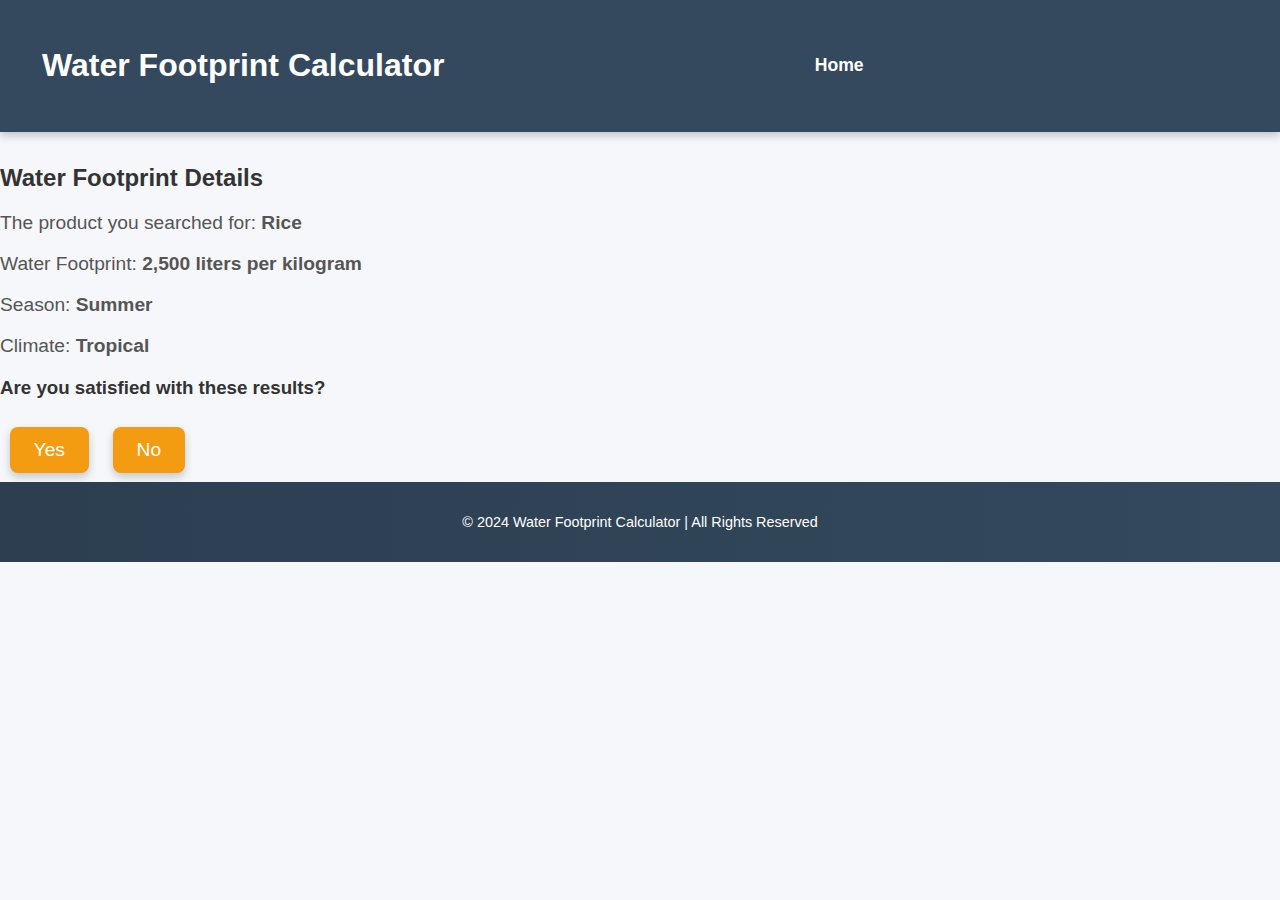
<file: index1.html>
<!DOCTYPE html>
<html lang="en">
<head>
    <meta charset="UTF-8">
    <meta name="viewport" content="width=device-width, initial-scale=1.0">
    <title>Water Footprint Details</title>
    <link rel="stylesheet" href="style.css">
    <script src="https://translate.google.com/translate_a/element.js?cb=googleTranslateElementInit"></script>

</head>
<body>
    <header>
        <nav>
            <div class="logo">
                <h1>Water Footprint Calculator</h1>
            </div>
            <ul>
                <li><a href="index.html">Home</a></li>
                
                
            </ul>
            <div id="google_translate_element"></div>
            
        </nav>
    </header>

    <main>
        <section id="result-section">
            <h2>Water Footprint Details</h2>
            <p>The product you searched for: <strong>Rice</strong></p>
            <p>Water Footprint: <strong>2,500 liters per kilogram</strong></p>
            <p>Season: <strong>Summer</strong></p>
            <p>Climate: <strong>Tropical</strong></p>
        </section>

        <section id="user-satisfaction">
            <h3>Are you satisfied with these results?</h3>
            <button class="btn yes-btn" onclick="showTips()">Yes</button>
            <button class="btn no-btn" onclick="askForWaterInput()">No</button>
        </section>

        <!-- Tips Section (hidden initially) -->
        <section id="tips-section" style="display: none;">
            <h3>Water-Saving Tips</h3>
            <ul>
                <li>Use drip irrigation to reduce water waste.</li>
                <li>Grow crops that require less water in dry areas.</li>
                <li>Water your crops during early mornings or late evenings to minimize evaporation.</li>
            </ul>
        </section>

        <!-- Water Input Section (hidden initially) -->
        <section id="water-input-section" style="display: none;">
            <h3>Enter the amount of water you have:</h3>
            <input type="number" id="water-amount" placeholder="Enter water amount in liters">
            <button class="btn submit-btn" onclick="suggestCrops()">Submit</button>
        </section>

        <!-- Suggested Products Section (hidden initially) -->
        <section id="suggested-products-section" style="display: none;">
            <h3>Suggested Products Based on Your Water Amount</h3>
            <ul id="suggested-products-list"></ul>

            <!-- Water-Saving Tips after Suggesting Products -->
            <h3>Water-Saving Tips</h3>
            <ul>
                <li>Optimize irrigation methods to ensure minimal water wastage.</li>
                <li>Consider mulching to retain soil moisture for longer periods.</li>
            </ul>
        </section>
    </main>

    <footer>
        <p>&copy; 2024 Water Footprint Calculator | All Rights Reserved</p>
    </footer>

    <script src="script1.js"></script>
</body>
</html>
</file>
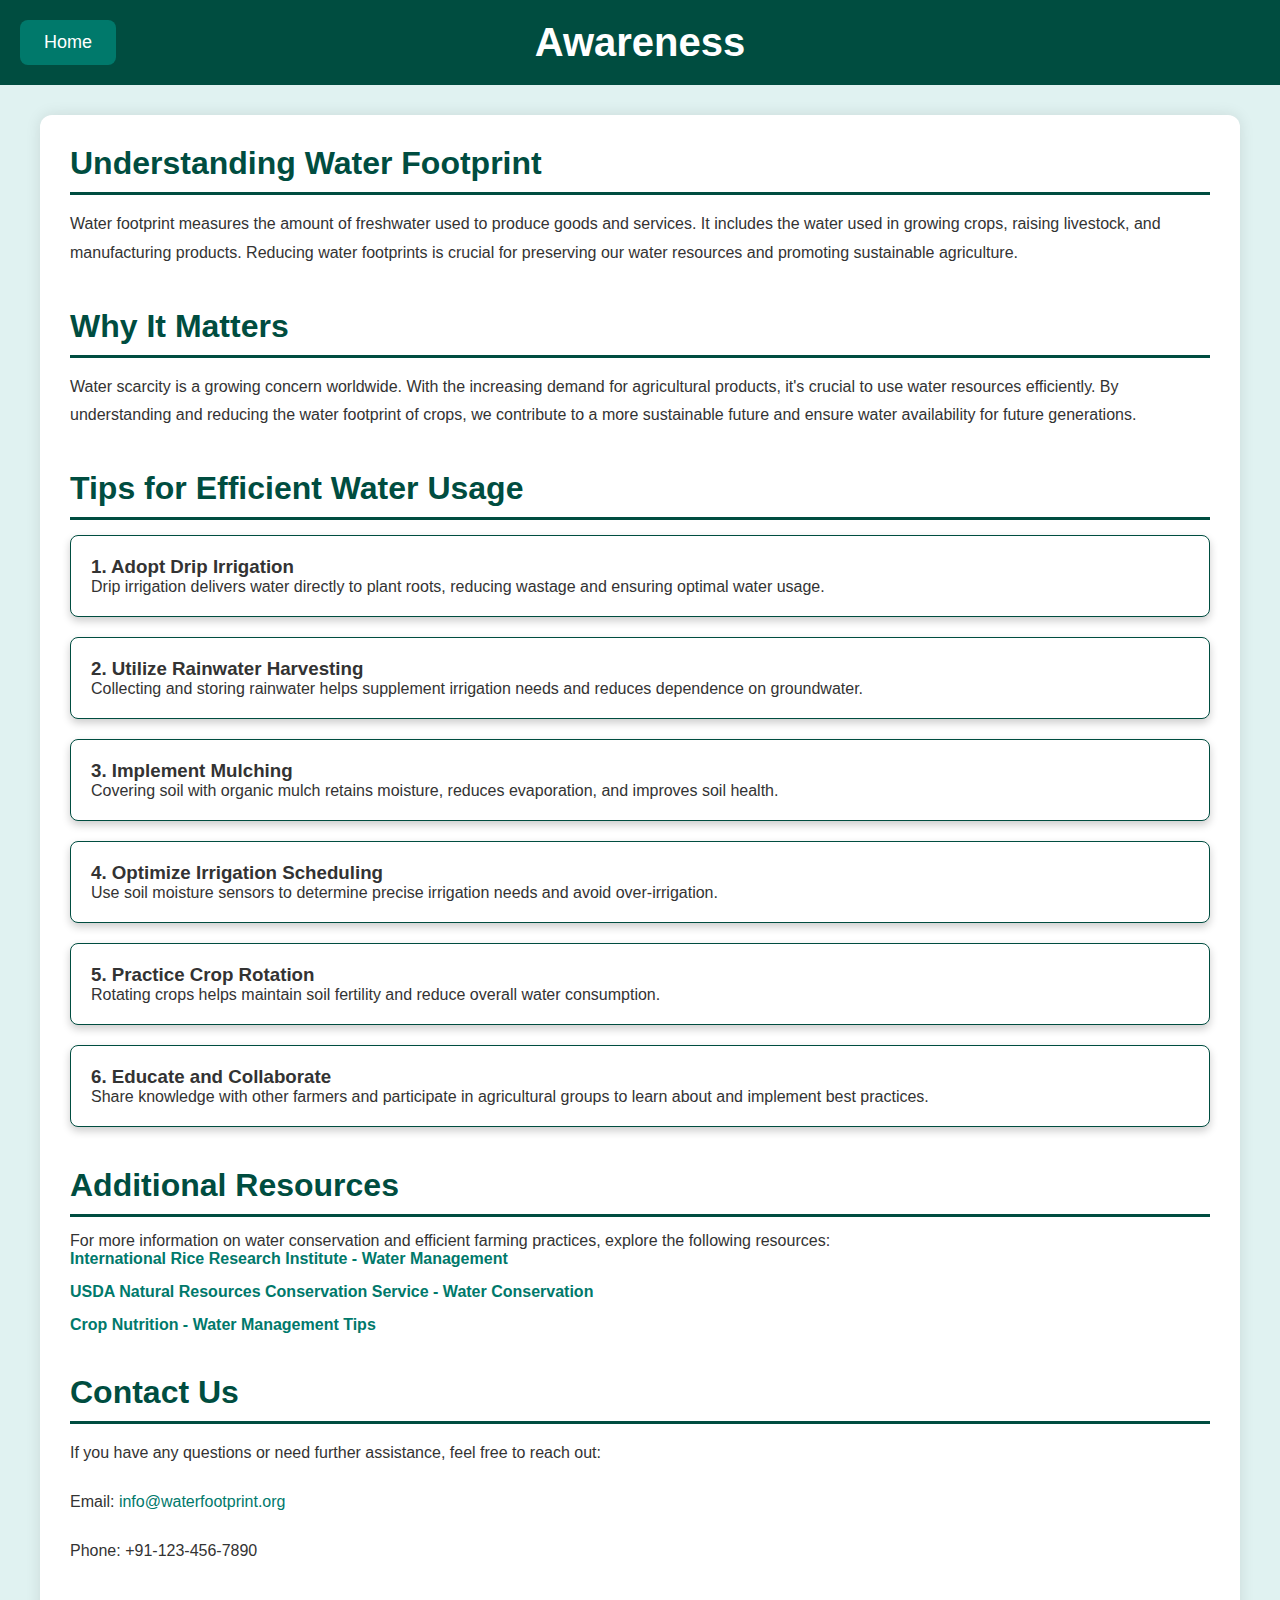
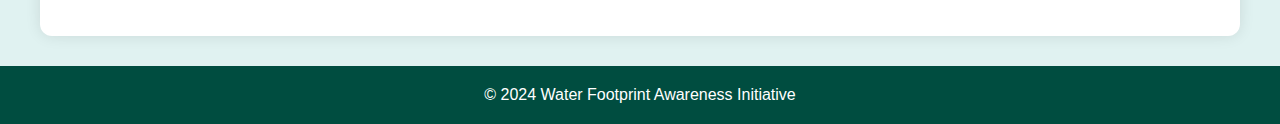
<file: index3.html>
<!DOCTYPE html>
<html lang="en">
<head>
    <meta charset="UTF-8">
    <meta name="viewport" content="width=device-width, initial-scale=1.0">
    <title>Water Footprint Awareness</title>
    <link rel="stylesheet" href="style1.css">
    <script src="https://translate.google.com/translate_a/element.js?cb=googleTranslateElementInit"></script>
</head>
<body>
    <header>
        <div class="container">
            <button class="home-button" onclick="window.location.href='index.html'">Home</button>
            <h1>Awareness</h1>
        </div>
    </header>
    
    <div id="google_translate_element"></div>

    <main>
        <section class="intro">
            <h2>Understanding Water Footprint</h2>
            <p>Water footprint measures the amount of freshwater used to produce goods and services. It includes the water used in growing crops, raising livestock, and manufacturing products. Reducing water footprints is crucial for preserving our water resources and promoting sustainable agriculture.</p>
        </section>

        <section class="importance">
            <h2>Why It Matters</h2>
            <p>Water scarcity is a growing concern worldwide. With the increasing demand for agricultural products, it's crucial to use water resources efficiently. By understanding and reducing the water footprint of crops, we contribute to a more sustainable future and ensure water availability for future generations.</p>
        </section>

        <section class="tips">
            <h2>Tips for Efficient Water Usage</h2>
            <div class="tip-card">
                <h3>1. Adopt Drip Irrigation</h3>
                <p>Drip irrigation delivers water directly to plant roots, reducing wastage and ensuring optimal water usage.</p>
            </div>
            <div class="tip-card">
                <h3>2. Utilize Rainwater Harvesting</h3>
                <p>Collecting and storing rainwater helps supplement irrigation needs and reduces dependence on groundwater.</p>
            </div>
            <div class="tip-card">
                <h3>3. Implement Mulching</h3>
                <p>Covering soil with organic mulch retains moisture, reduces evaporation, and improves soil health.</p>
            </div>
            <div class="tip-card">
                <h3>4. Optimize Irrigation Scheduling</h3>
                <p>Use soil moisture sensors to determine precise irrigation needs and avoid over-irrigation.</p>
            </div>
            <div class="tip-card">
                <h3>5. Practice Crop Rotation</h3>
                <p>Rotating crops helps maintain soil fertility and reduce overall water consumption.</p>
            </div>
            <div class="tip-card">
                <h3>6. Educate and Collaborate</h3>
                <p>Share knowledge with other farmers and participate in agricultural groups to learn about and implement best practices.</p>
            </div>
        </section>

        <section class="resources">
            <h2>Additional Resources</h2>
            <p>For more information on water conservation and efficient farming practices, explore the following resources:</p>
            <ul>

                <li><a href="https://www.irri.org/what-we-do/research/water-management" target="_blank">International Rice Research Institute - Water Management</a></li>
                <li><a href="https://www.nrcs.usda.gov/wps/portal/nrcs/detail/national/technical/?cid=nrcs142p2_054425" target="_blank">USDA Natural Resources Conservation Service - Water Conservation</a></li>
                <li><a href="https://www.cropnutrition.com/en/water-management" target="_blank">Crop Nutrition - Water Management Tips</a></li>

            </ul>
        </section>

        <section class="contact">
            <h2>Contact Us</h2>
            <p>If you have any questions or need further assistance, feel free to reach out:</p>
            <p>Email: <a href="mailto:info@waterfootprint.org">info@waterfootprint.org</a></p>
            <p>Phone: +91-123-456-7890</p>
        </section>
    </main>

    <footer class="footer">
        <p>&copy; 2024 Water Footprint Awareness Initiative</p>
    </footer>

    <script>
        function googleTranslateElementInit() {
            new google.translate.TranslateElement({
                pageLanguage: 'en',
                includedLanguages: 'hi,bn,ta,te,ml,kn,gu,pa,or,ur'
            }, 'google_translate_element');
        }
    </script>
</body>
</html>
</file>
<file: style.css>
body {
    font-family: 'Segoe UI', Tahoma, Geneva, Verdana, sans-serif;
    margin: 0;
    padding: 0;
    background-color: #f5f7fa;
    color: #333;
    scroll-behavior: smooth;
}

/* Navbar */
header {
    background-color: #34495e;
    color: white;
    padding: 1em 0;
    position: sticky;
    top: 0;
    z-index: 1000;
    box-shadow: 0 4px 8px rgba(0, 0, 0, 0.2);
}
/* Logo Container */
.logo {
    display: flex;
    align-items: center;
    justify-content: center;
    padding: 10px;
}

/* Circular Logo Style */
.logo img {
    height: 100px; /* Adjust the size as needed */
    width: 100px;  /* Make it square for a perfect circle */
    border-radius: 50%; /* Makes the image circular */
    border: 5px solid #fff; /* White border around the logo */
    transition: transform 0.3s ease, filter 0.3s ease, box-shadow 0.3s ease;
}

/* Hover Effect: Scale and Shadow */
.logo img:hover {
    transform: scale(1.1); /* Scales the logo to 110% of its size */
    filter: brightness(1.2); /* Increases brightness on hover */
    box-shadow: 0 0 15px rgba(0, 0, 0, 0.3); /* Adds a shadow effect */
}

/* Keyframes for Rotation Animation */
@keyframes rotateLogo {
    from {
        transform: rotate(0deg);
    }
    to {
        transform: rotate(360deg);
    }
}

/* Apply Rotation Animation */
.logo img.rotate {
    animation: rotateLogo 20s linear infinite; /* Slower rotation for a subtle effect */
}



nav {
    display: flex;
    justify-content: space-between;
    align-items: center;
    padding: 0 2em;
}

nav ul {
    list-style: none;
    display: flex;
    margin: 0;
    padding: 0;
}

nav ul li {
    margin-right: 1.5em;
}

nav ul li a {
    color: white;
    text-decoration: none;
    font-size: 1.1em;
    font-weight: bold;
    transition: color 0.3s ease, transform 0.3s ease;
}

nav ul li a:hover {
    color: #f39c12;
    transform: scale(1.1);
}

/* Hero Section */
.hero {
    position: relative;
    background: url('https://source.unsplash.com/1600x900/?water,agriculture') no-repeat center center/cover;
    height: 80vh;
    display: flex;
    justify-content: center;
    align-items: center;
    color: white;
    text-align: center;
    border-radius: 10px;
    overflow: hidden;
}

.overlay {
    position: absolute;
    top: 0;
    left: 0;
    right: 0;
    bottom: 0;
    background: linear-gradient(45deg, rgba(0, 128, 255, 0.6), rgba(0, 128, 0, 0.6));
    animation: gradientAnimation 12s linear infinite;
}

@keyframes gradientAnimation {
    0% { background-position: 0% 50%; }
    50% { background-position: 100% 50%; }
    100% { background-position: 0% 50%; }
}

.hero-content {
    position: relative;
    z-index: 1;
    max-width: 700px;
    background: rgba(0, 0, 0, 0.5); 
    padding: 2em;
    border-radius: 10px;
    animation: fadeIn 1s ease-in-out;
}

@keyframes fadeIn {
    from { opacity: 0; transform: translateY(20px); }
    to { opacity: 1; transform: translateY(0); }
}

.hero-content h2 {
    font-size: 2.5em;
    margin-bottom: 0.5em;
    letter-spacing: 1px;
}

.hero-content p {
    font-size: 1.2em;
    margin-bottom: 1.5em;
}

.cta-button {
    background-color: #f39c12;
    color: white;
    padding: 0.8em 1.5em;
    font-size: 1.2em;
    border: none;
    border-radius: 8px;
    cursor: pointer;
    transition: transform 0.3s ease, background-color 0.3s ease;
    box-shadow: 0 4px 8px rgba(0, 0, 0, 0.2);
    scroll-behavior: smooth;
}
.cta-button {
    background-color: #100a0d;
    color: white;
    padding: 0.8em 1.5em;
    font-size: 1.2em;
    border: none;
    border-radius: 8px;
    cursor: pointer;
    transition: transform 0.3s ease, background-color 0.3s ease;
    text-decoration: none; /* Ensure the button looks like a button */
    display: inline-block;
}

.cta-button:hover {
    background-color: #16a085;
    transform: translateY(-5px);
}

.cta-button:hover {
    background-color: #e67e22;
    transform: translateY(-5px);
}

/* Sections */
.section {
    padding: 3em 2em;
    max-width: 900px;
    margin: 3em auto;
    background-color: #fff;
    border-radius: 10px;
    box-shadow: 0 6px 12px rgba(0, 0, 0, 0.1);
    animation: fadeInUp 1s ease-in-out;
}

@keyframes fadeInUp {
    from { opacity: 0; transform: translateY(20px); }
    to { opacity: 1; transform: translateY(0); }
}

/* About Section */
#about {
    display: flex;
    flex-direction: column;
    align-items: center;
    text-align: center;
}

#about h2 {
    font-size: 2.5em;
    margin-bottom: 1em;
}

#about p {
    font-size: 1.2em;
    margin-bottom: 1.5em;
    max-width: 800px;
}

/* Calculator Section */
#calculator {
    background: linear-gradient(to right, #e0f7fa, #f0f4f8);
    padding: 3em 2em;
    border-radius: 15px;
    box-shadow: 0 6px 12px rgba(0, 0, 0, 0.1);
    animation: slideIn 1s ease-in-out;
    position: relative;
    overflow: hidden;
}

@keyframes slideIn {
    from { opacity: 0; transform: translateY(20px); }
    to { opacity: 1; transform: translateY(0); }
}

#search-section {
    display: flex;
    flex-direction: column;
    align-items: center;
    margin-bottom: 2em;
}

#product-input {
    width: 100%;
    max-width: 700px;
    padding: 15px;
    font-size: 1.2em;
    margin-bottom: 1em;
    border: 2px solid #1abc9c;
    border-radius: 8px;
    transition: border-color 0.3s ease, box-shadow 0.3s ease;
    box-shadow: 0 4px 8px rgba(0, 0, 0, 0.1);
}

#product-input:focus {
    border-color: #16a085;
    box-shadow: 0 0 8px rgba(22, 160, 133, 0.5);
}

button {
    background-color: #f39c12;
    color: white;
    padding: 12px 24px;
    font-size: 1.2em;
    border: none;
    border-radius: 8px;
    cursor: pointer;
    transition: background-color 0.3s ease, transform 0.3s ease;
    margin: 0.5em;
    box-shadow: 0 4px 8px rgba(0, 0, 0, 0.2);
}

button:hover {
    background-color: #e67e22;
    transform: translateY(-5px);
}

#result-section {
    margin-top: 2em;
}

#result-section h3 {
    font-size: 2em;
    margin-bottom: 0.5em;
}

#result-section p {
    font-size: 1.2em;
    color: #555;
}

/* Subscribe Section */
.subscribe {
    background-color: #1abc9c;
    color: white;
    padding: 3em 0;
    text-align: center;
}

.subscribe form {
    display: flex;
    justify-content: center;
    margin-top: 1em;
    flex-wrap: wrap;
}

.subscribe input[type="email"] {
    padding: 10px; /* Reduced padding */
    font-size: 14px; /* Slightly smaller font size */
    border: none;
    border-radius: 5px 0 0 5px;
    box-shadow: 0 4px 8px rgba(0, 0, 0, 0.1);
    flex: 1;
    max-width: 300px; /* Reduced width */
    min-width: 200px; /* Minimum width for smaller screens */
}

.subscribe button {
    padding: 10px 20px; /* Reduced padding */
    font-size: 14px; /* Slightly smaller font size */
    border: none;
    background-color: #ff9800;
    color: white;
    border-radius: 0 5px 5px 0;
    cursor: pointer;
    transition: background-color 0.3s ease;
}

.subscribe button:hover {
    background-color: #e68a00;
}

/* Media Queries for Smaller Devices */
@media screen and (max-width: 768px) {
    .subscribe input[type="email"] {
        max-width: 250px; /* Adjusted max-width for smaller screens */
    }

    .subscribe button {
        font-size: 13px; /* Further reduced font size for smaller screens */
        padding: 8px 18px; /* Adjusted padding */
    }
}

@media screen and (max-width: 480px) {
    .subscribe input[type="email"] {
        max-width: 200px; /* Adjusted max-width for very small screens */
        padding: 8px; /* Reduced padding */
    }

    .subscribe button {
        font-size: 12px; /* Further reduced font size */
        padding: 8px 16px; /* Adjusted padding */
    }
}


/* Footer */
footer {
    background: linear-gradient(to right, #2c3e50, #34495e);
    color: white;
    padding: 2em 0;
    text-align: center;
    position: relative;
}

.footer-content {
    max-width: 900px;
    margin: 0 auto;
}

.footer-content .social-media {
    margin-bottom: 1em;
}

.footer-content .social-media a {
    color: white;
    margin: 0 1em;
    text-decoration: none;
    font-size: 1.8em;
    transition: color 0.3s ease, transform 0.3s ease;
}

.footer-content .social-media a:hover {
    color: #f39c12;
    transform: scale(1.2);
}

footer p {
    margin: 0;
    font-size: 0.9em;
}

/* Media Queries for Responsiveness */
@media screen and (max-width: 1024px) {
    .hero-content h2 {
        font-size: 2em;
    }

    .hero-content p {
        font-size: 1em;
    }

    nav ul li a {
        font-size: 1em;
    }
}

@media screen and (max-width: 768px) {
    nav ul {
        flex-direction: column;
        background-color: #34495e;
        padding: 1em;
        position: absolute;
        top: 100%;
        left: 0;
        width: 100%;
        display: none;
    }

    nav ul.show {
        display: flex;
    }

    nav ul li {
        margin-bottom: 1em;
        margin-right: 0;
    }

    nav ul li a {
        font-size: 1.2em;
    }

    .hero {
        height: 60vh;
    }

    .hero-content {
        padding: 1.5em;
    }

    .cta-button {
        padding: 0.6em 1.2em;
        font-size: 1em;
    }
}

@media screen and (max-width: 480px) {
    nav {
        padding: 0 1em;
    }

    .hero {
        height: 50vh;
    }

    .hero-content h2 {
        font-size: 1.8em;
    }

    .hero-content p {
        font-size: 0.9em;
    }

    .cta-button {
        font-size: 1em;
    }

    .section {
        padding: 2em 1em;
    }

    .subscribe input[type="email"] {
        min-width: 200px;
    }

    footer {
        padding: 1.5em 0;
    }
}
</file>
<file: style1.css>
/* Basic Reset */
* {
    margin: 0;
    padding: 0;
    box-sizing: border-box;
}

body {
    font-family: Arial, sans-serif;
    background-color: #e0f2f1;
    color: #333;
}

header {
    background-color: #004d40;
    color: white;
    padding: 20px 0;
    text-align: center;
    position: relative;
}

.home-button {
    background-color: #00796b;
    color: white;
    border: none;
    padding: 12px 24px;
    font-size: 18px;
    cursor: pointer;
    border-radius: 8px;
    position: absolute;
    top: 20px;
    left: 20px;
    transition: background-color 0.3s ease;
}

.home-button:hover {
    background-color: #004d40;
}

h1 {
    margin: 0;
    font-size: 2.5em;
}

#google_translate_element {
    margin: 20px 0;
    text-align: center;
}

main {
    padding: 30px;
    max-width: 1200px;
    margin: 30px auto;
    background: white;
    border-radius: 12px;
    box-shadow: 0 0 15px rgba(0,0,0,0.1);
}

section {
    margin-bottom: 40px;
}

h2 {
    color: #004d40;
    font-size: 2em;
    margin-bottom: 15px; /* Reduced margin */
    border-bottom: 3px solid #004d40;
    padding-bottom: 10px;
}

.intro p, .importance p, .contact p {
    line-height: 1.8;
    margin-bottom: 20px;
}

.tip-card {
    background-color: #ffffff;
    border: 1px solid #004d40;
    border-radius: 8px;
    padding: 20px;
    margin-bottom: 20px;
    transition: transform 0.3s ease, box-shadow 0.3s ease;
    box-shadow: 0 4px 8px rgba(0,0,0,0.2);
}

.tip-card:hover {
    transform: translateY(-5px);
    box-shadow: 0 6px 12px rgba(0,0,0,0.3);
}

ul {
    list-style-type: none;
}

ul li {
    margin-bottom: 15px;
}

ul li a {
    color: #00796b;
    text-decoration: none;
    font-weight: bold;
}

ul li a:hover {
    text-decoration: underline;
}

.contact a {
    color: #00796b;
    text-decoration: none;
}

.contact a:hover {
    text-decoration: underline;
}

.footer {
    background-color: #004d40;
    color: white;
    text-align: center;
    padding: 20px;
    position: relative;
    bottom: 0;
    width: 100%;
}

@media (max-width: 768px) {
    .home-button {
        font-size: 16px;
        padding: 10px 20px;
        position: static;
        margin-bottom: 20px;
    }

    h1 {
        font-size: 2em;
    }

    .tip-card {
        padding: 15px;
    }
}

@media (max-width: 480px) {
    .home-button {
        font-size: 14px;
        padding: 8px 16px;
    }

    h1 {
        font-size: 1.5em;
    }

    .tip-card {
        padding: 10px;
    }

    main {
        padding: 20px;
    }
}
</file>
